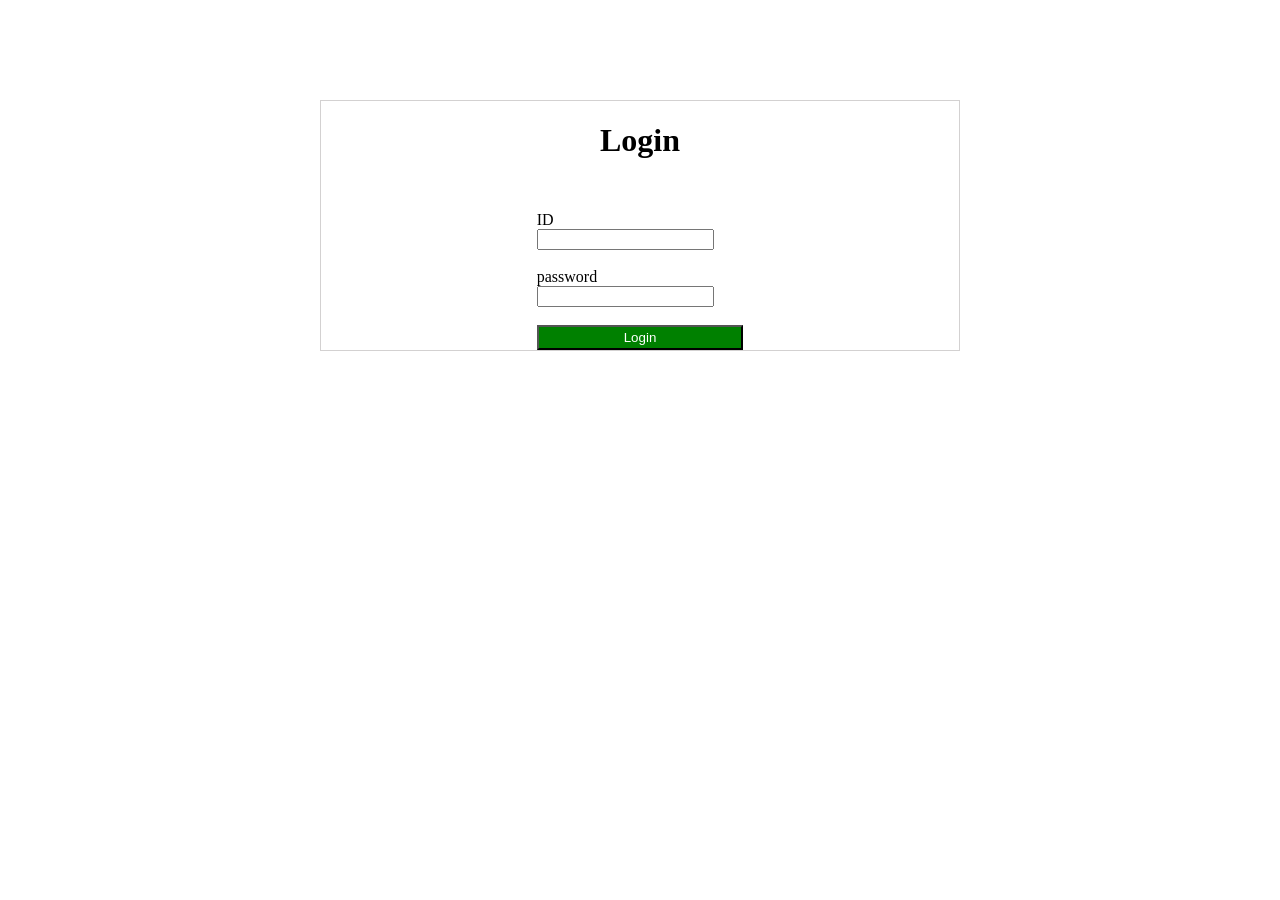
<file: frontend-assignments/Lab-Assignment2/login.html>
<!DOCTYPE html>
<html>

<head>
    <title>Login Page</title>
    <style>
        div{
            display: flex;
            flex-direction: column;
            align-items: center;
            margin-top:100px; 
            gap: 30px;
            height: min-content;
            justify-content: center;
            border: 1px solid rgb(211, 209, 209);
            
            
        }
        body{
            width: 50%;
            margin: auto;
            
        }
        label{
            margin-right: 10px;
        }
        .login{
            padding: 3px 85px;
            background-color: green;
            color: white;
        }

    </style>
</head>

<body>
    <div>
        <h1>Login</h1>
        <form id="myform">
            
            <label for="userid" style="margin-bottom: 15px;">ID</label><br>
            <input type="text" id="userid" ><br>
            <span class="error" id="namerror"></span><br>
            <label for="pass">password</label><br>
            <input type="password" id="pass" ><br>
            <span class="error" id="passerror"></span><br>
            <input type="submit" value="Login" class="login">
        </form>
    </div>
    <script>
        document.getElementById('myform').addEventListener("submit",function(event){
            event.preventDefault();
            let name=document.getElementById('userid').value;
            let password=document.getElementById('pass').value;
            let valid=true;
            document.getElementById('namerror').textContent="";
            document.getElementById('passerror').textContent="";
            if(name.trim()===""){
                document.getElementById('namerror').textContent="Name is req";
                valid=false;
                document.getElementById('userid').style.border="1px solid red"
            }
            if(password.trim()===""){
                document.getElementById('passerror').textContent="Passord is req";
                valid=false;
                document.getElementById('pass').style.border="1px solid red"

            }
            if(valid){
                alert("Form submitted");
                document.getElementById("myform").reset();
            }
        })
    </script>
    

</body>

</html>
</file>
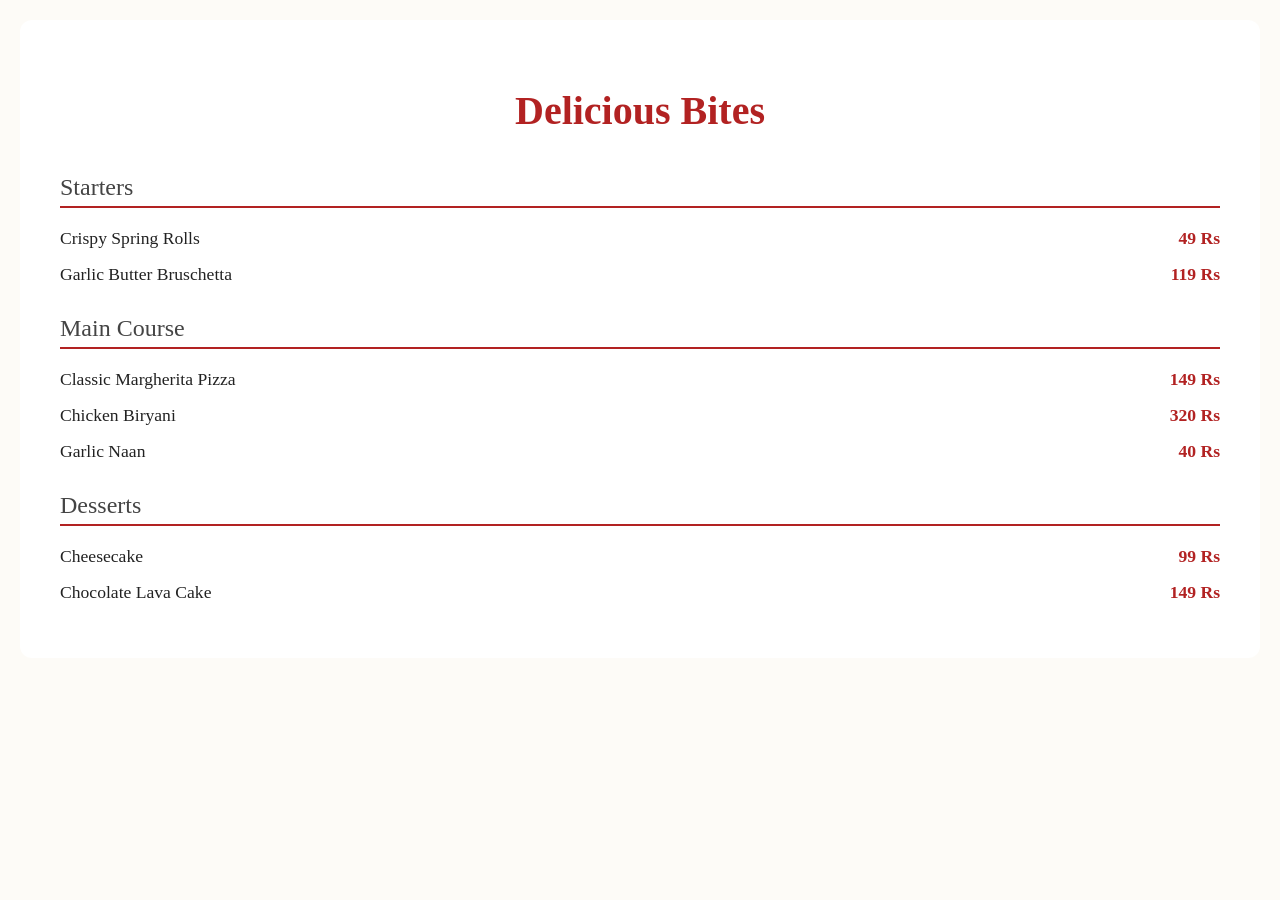
<file: frontend-assignments/Lab-Assignment2/menu.html>
<!DOCTYPE html>
<html lang="en">
<head>
    <meta charset="UTF-8">
    <meta name="viewport" content="width=device-width, initial-scale=1.0">
    <title>Delicious Bites - Menu</title>
    <style>
        body {
            background-color: #fdfbf7;
            color: #333;
            margin: 0;
            padding: 20px;
        }

        .menu-container {
            margin: 0 auto;
            background: #ffffff;
            padding: 40px;
            border-radius: 12px;
        }

        header {
            text-align: center;
            margin-bottom: 40px;
        }

        header h1 {
            font-size: 2.5em;
            color: #b22222;
        }

        .category-title {
            font-size: 1.5em;
            color: #444;
            border-bottom: 2px solid #b22222;
            padding-bottom: 5px;
            margin-top: 30px;
            margin-bottom: 20px;
        }

        .menu-item {
            display: flex;
            justify-content: space-between;
            margin-bottom: 15px;
        }

        .item-info {
            padding-right: 20px;
        }

        .item-name {
            font-size: 1.1em;
            color: #222;
        }

        .item-price {
            font-weight: bold;
            color: #b22222;
            font-size: 1.1em;
        }
    </style>
</head>
<body>

    <div class="menu-container">
        <header>
            <h1>Delicious Bites</h1>
        </header>
        <div class="category-title">Starters</div>
        
        <div class="menu-item">
            <div class="item-info">
                <div class="item-name">Crispy Spring Rolls</div>
            </div>
            <div class="item-price">49 Rs</div>
        </div>

        <div class="menu-item">
            <div class="item-info">
                <div class="item-name">Garlic Butter Bruschetta</div>
            </div>
            <div class="item-price">119 Rs</div>
        </div>
        <div class="category-title">Main Course</div>

        <div class="menu-item">
            <div class="item-info">
                <div class="item-name">Classic Margherita Pizza</div>
            </div>
            <div class="item-price">149 Rs</div>
        </div>

        <div class="menu-item">
            <div class="item-info">
                <div class="item-name">Chicken Biryani</div>
            </div>
            <div class="item-price">320 Rs</div>
        </div>

        <div class="menu-item">
            <div class="item-info">
                <div class="item-name">Garlic Naan</div>
            </div>
            <div class="item-price">40 Rs</div>
        </div>
        <div class="category-title">Desserts</div>

        <div class="menu-item">
            <div class="item-info">
                <div class="item-name">Cheesecake</div>
            </div>
            <div class="item-price">99 Rs</div>
        </div>

        <div class="menu-item">
            <div class="item-info">
                <div class="item-name">Chocolate Lava Cake</div>
            </div>
            <div class="item-price">149 Rs</div>
        </div>
    </div>

</body>
</html>
</file>
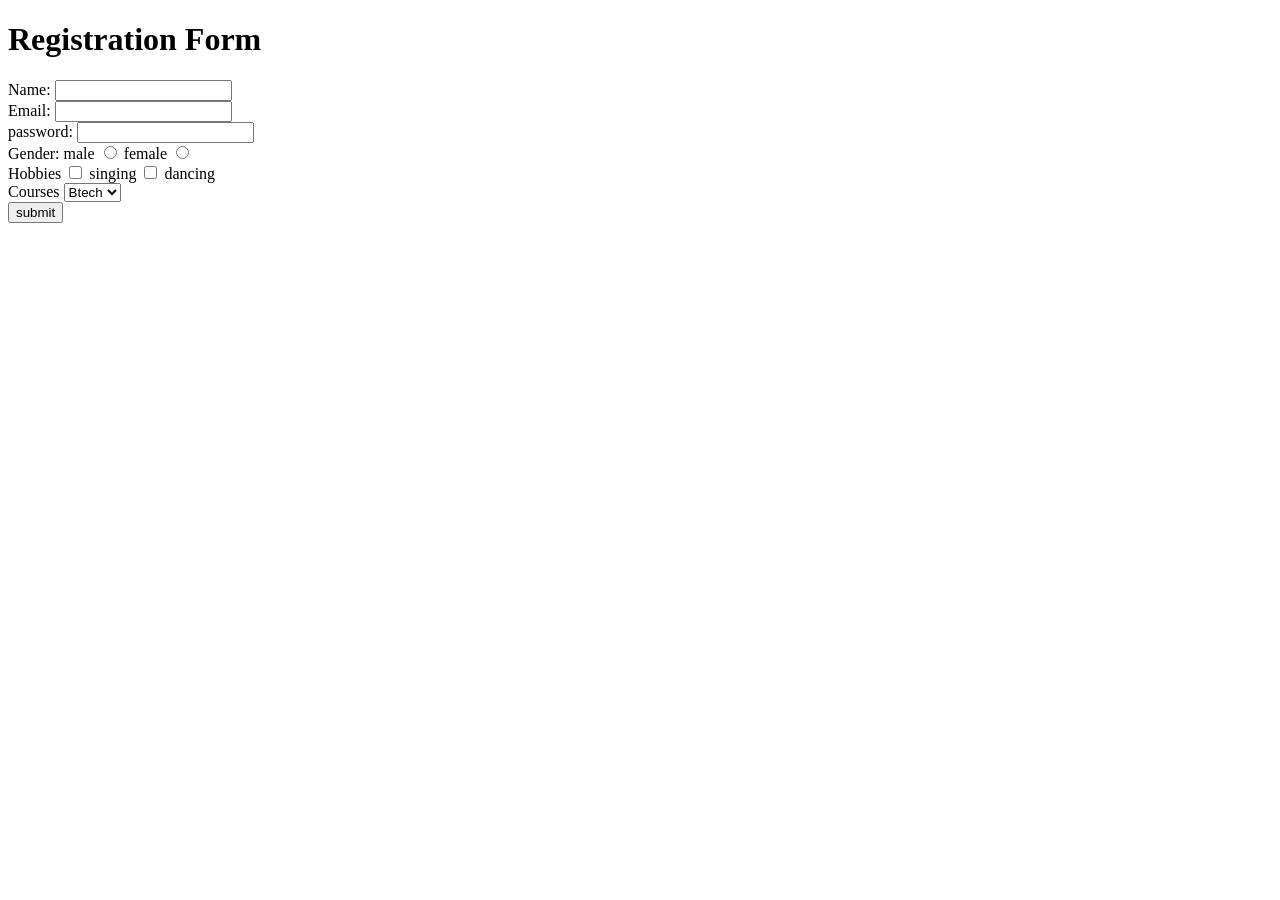
<file: frontend-assignments/Lab-Assignment2/registration.html>
<!DOCTYPE html>
<html>

<head>
    <title>Registration Form</title>
</head>

<body>

    <h1>Registration Form</h1>
    <form>
        <label for="name">Name:</label>
        <input type="text" id="name"><br>
        <label for="email">Email:</label>
        <input type="email" id="email"><br>
        <label for="password">password: </label>
        <input type="password" id="password"><br>
        <label>Gender: </label>
        <label for="male">male</label>
        <input type="radio" id="male" name="gender">
        <label for="female">female</label>
        <input type="radio" id="female" name="gender"><br>
        <label>Hobbies</label>
        <input type="checkbox" id="singing" name="Hobby">
        <label for="singing">singing</label>
        <input type="checkbox" id="dancing" name="Hobby">
        <label for="dancing">dancing</label>
        <br><label for="Course">Courses</label>
        <select id="Course">
            <option>Btech</option>
            <option>BCA</option>
            <option>BBA</option>
        </select><br>
        <input type="submit" value="submit">
    </form>


</body>

</html>
</file>
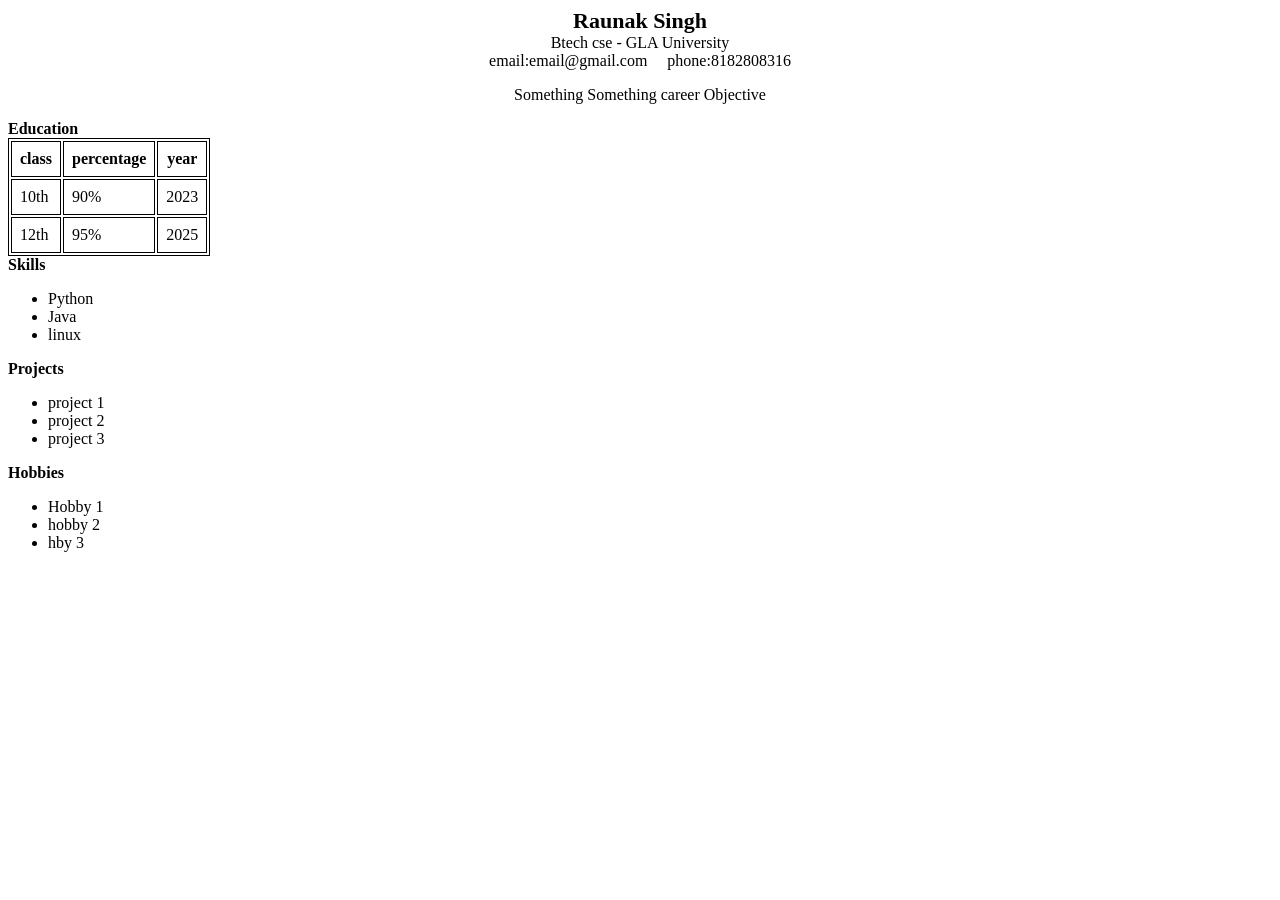
<file: frontend-assignments/Lab-Assignment2/resume.html>
<!DOCTYPE html>
<html>
<head>
    <title>My Resume</title>
    <style>
        .heading{
            display: flex;
            flex-direction: column;
            align-items: center;
        }
        .name{
            font-size: 22px;
        }
        table{
            border: 1px solid black;
        }
        th,td{
            border: 1px solid black;
            padding: 8px;

        }
        .contact{
            display: flex;
            flex-direction: row;
            gap: 20px;
        }
    </style>
</head>
<body>
    <div class="heading">
        <div class="name"><strong>Raunak Singh</strong></div>
        <div>Btech cse - GLA University</div>
        <div class="contact">
            <div class="email">email:email@gmail.com</div>
            <div class="phone">phone:8182808316</div>
        </div>
        <p>Something Something career Objective</p>
    </div>
    <div><strong>Education</strong></div>
        <table>
            <tr>
                <th>class</th>
                <th>percentage</th>
                <th>year</th>
            </tr>
            <tr>
                <td>10th</td>
                <td>90%</td>
                <td>2023</td>
            </tr>
            <tr>
                <td>12th</td>
                <td>95%</td>
                <td>2025</td>
            </tr>
        </table>
    <div><strong>Skills</strong></div>
    <ul>
        <li>Python</li>
        <li>Java</li>
        <li>linux</li>
    </ul>
    <div><strong>Projects</strong></div>
    <ul>
        <li>project 1</li>
        <li>project 2</li>
        <li>project 3</li>
    </ul>
    <div><strong>Hobbies</strong></div>
    <ul>
        <li>Hobby 1</li>
        <li>hobby 2</li>
        <li>hby 3</li>
    </ul>
</body>
</html>
</file>
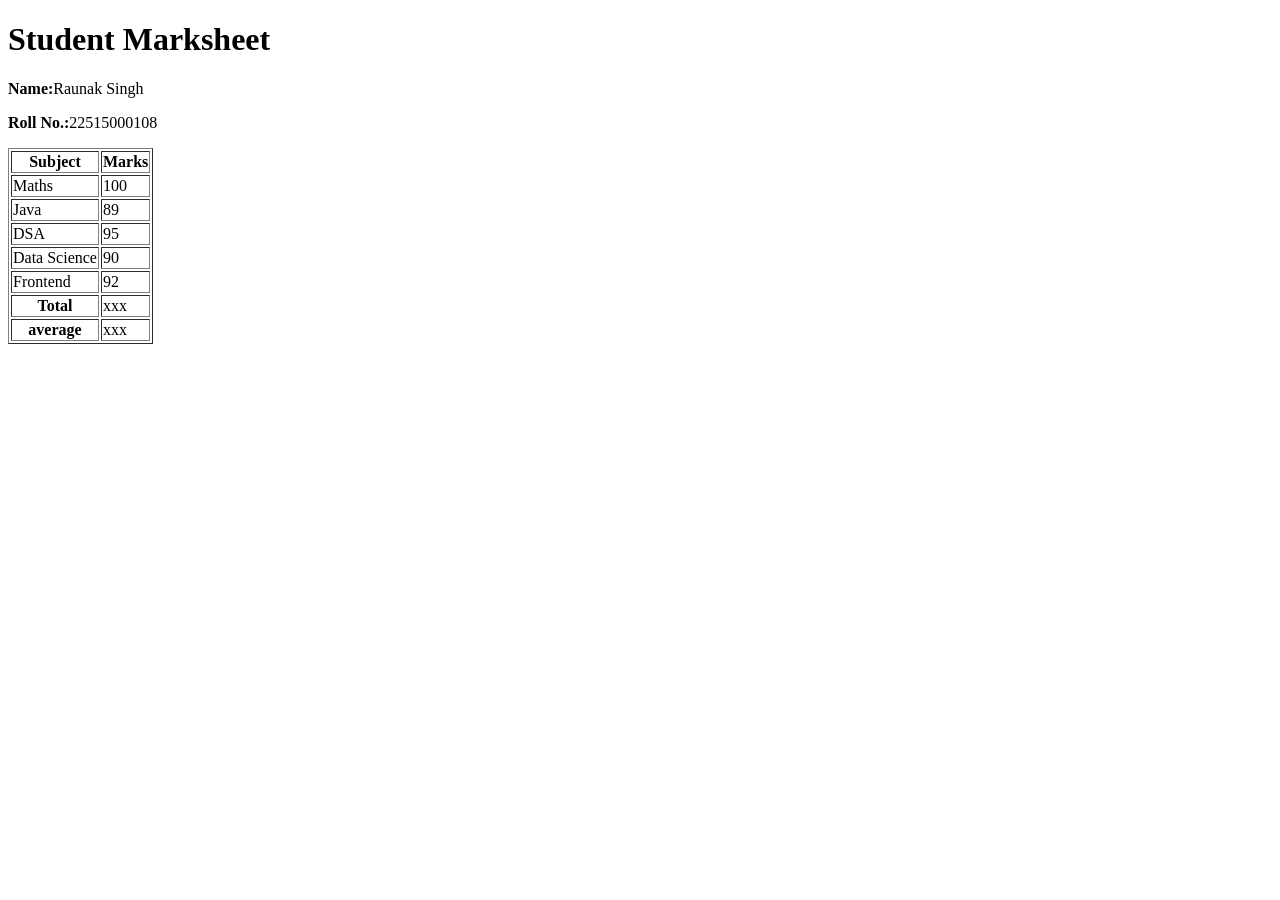
<file: frontend-assignments/Lab-Assignment2/Student_Marksheet.html>
<!DOCTYPE html>
<html>
    <head>
        <title>Student Marksheet</title>
    </head>
    <body>
        <h1>Student Marksheet</h1>
        <p><strong>Name:</strong>Raunak Singh</p>
        <p><strong>Roll No.:</strong>22515000108</p> 
        <table border="1">
            <tr>
                <th>Subject</th>
                <th>Marks</th>
            </tr>
            <tr>
                <td>Maths</td>
                <td>100</td>
            </tr>
            <tr>
                <td>Java</td>
                <td>89</td>
            </tr>
            <tr>
                <td>DSA</td>
                <td>95</td>
            </tr>
            <tr>
                <td>Data Science</td>
                <td>90</td>
            </tr>
            <tr>
                <td>Frontend</td>
                <td>92</td>
            </tr>
            <tr>
                <th>Total</th>
                <td>xxx</td>
            </tr>
            <tr>
                <th>average</th>
                <td>xxx</td>
            </tr>
        </table>
    </body>
</html>
</file>
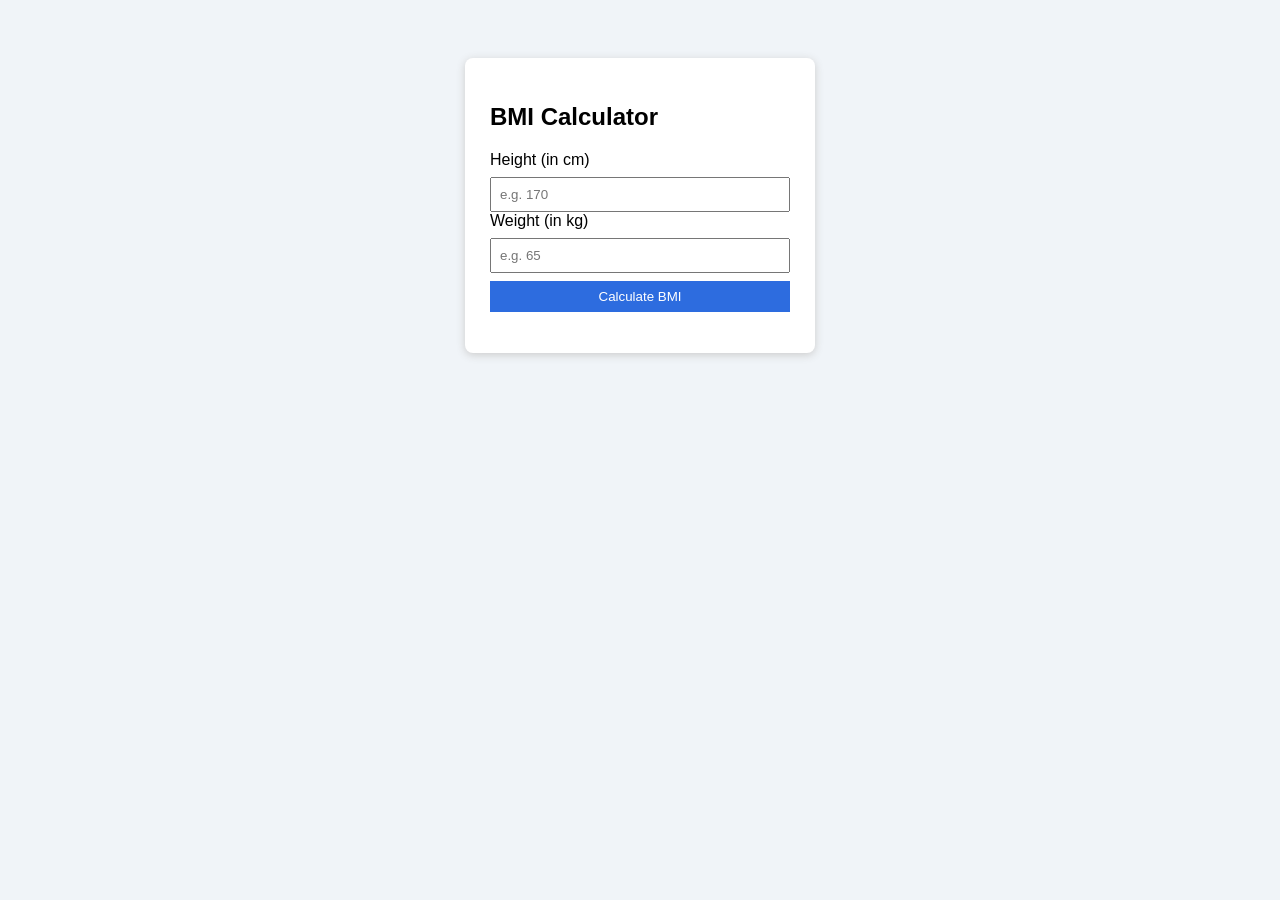
<file: frontend-assignments/Lab-Assignment3/bmiCalculator.html>
<!DOCTYPE html>
<html lang="en">

<head>
    <meta charset="UTF-8">
    <meta name="viewport" content="width=device-width, initial-scale=1">
    <title>BMI Calculator</title>
    <style>
        body {
            font-family: Arial, sans-serif;
            background: #f0f4f8;
            display: flex;
            justify-content: center;
            padding-top: 50px;
        }

        .box {
            background: white;
            padding: 25px;
            border-radius: 8px;
            width: 300px;
            box-shadow: 0 2px 8px #ccc;
        }

        input,
        button {
            width: 100%;
            padding: 8px;
            margin-top: 8px;
            box-sizing: border-box;
        }

        button {
            background: #2d6cdf;
            color: white;
            border: none;
            cursor: pointer;
        }

        #result {
            margin-top: 15px;
            font-weight: bold;
        }
    </style>
</head>

<body>
    <div class="box">
        <h2>BMI Calculator</h2>

        <label>Height (in cm)</label>
        <input type="number" id="height" placeholder="e.g. 170">

        <label>Weight (in kg)</label>
        <input type="number" id="weight" placeholder="e.g. 65">

        <button onclick="calculateBMI()">Calculate BMI</button>

        <p id="result"></p>
    </div>

    <script>
        function calculateBMI() {
            var height = document.getElementById("height").value;
            var weight = document.getElementById("weight").value;
            var result = document.getElementById("result");

            if (height === "" || weight === "" || height <= 0 || weight <= 0) {
                result.innerText = "Please enter valid height and weight.";
                return;
            }
            var heightInMeters = height / 100;
            var bmi = weight / (heightInMeters * heightInMeters);
            var category = "";
            if (bmi < 18.5) {
                category = "Underweight";
            } else if (bmi < 25) {
                category = "Normal";
            } else {
                category = "Overweight";
            }
            result.innerText = "Your BMI is " + bmi.toFixed(1) + " (" + category + ")";
        }
    </script>
</body>

</html>
</file>
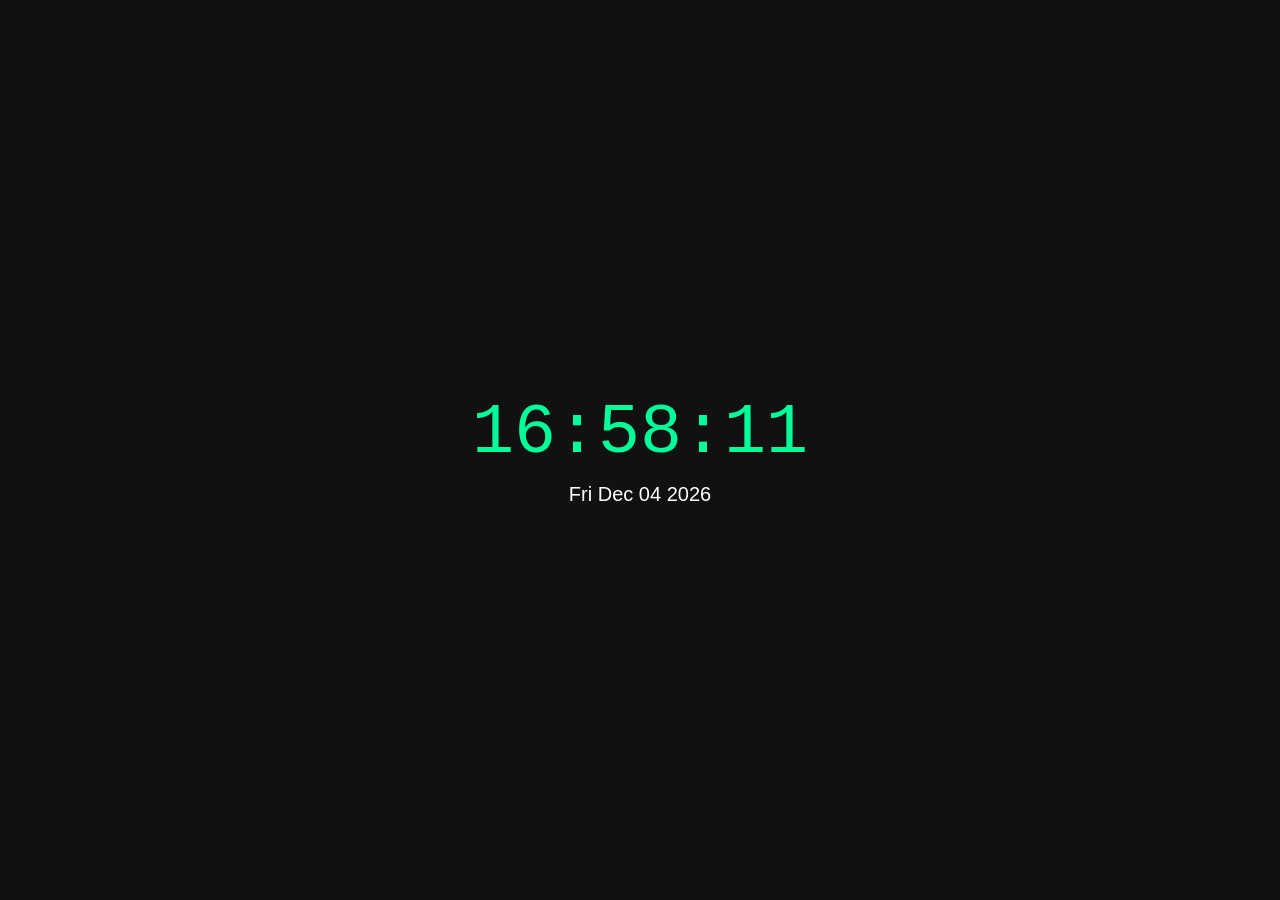
<file: frontend-assignments/Lab-Assignment3/clock.html>
<!DOCTYPE html>
<html lang="en">

<head>
    <meta charset="UTF-8">
    <meta name="viewport" content="width=device-width, initial-scale=1">
    <title>Digital Clock</title>
    <style>
        body {
            background: #111;
            display: flex;
            flex-direction: column;
            align-items: center;
            justify-content: center;
            height: 100vh;
            margin: 0;
            font-family: Arial, sans-serif;
        }

        #clock {
            color: #00ff99;
            font-size: 70px;
            font-family: "Courier New", monospace;
        }

        #date {
            color: white;
            font-size: 20px;
            margin-top: 10px;
        }
    </style>
</head>

<body>
    <div id="clock"></div>
    <div id="date"></div>

    <script>
        function showTime() {
            var now = new Date();

            var hours = now.getHours();
            var minutes = now.getMinutes();
            var seconds = now.getSeconds();

            if (hours < 10) { hours = "0" + hours; }
            if (minutes < 10) { minutes = "0" + minutes; }
            if (seconds < 10) { seconds = "0" + seconds; }

            document.getElementById("clock").innerText = hours + ":" + minutes + ":" + seconds;
            document.getElementById("date").innerText = now.toDateString();
        }

        showTime();
        setInterval(showTime, 1000);
    </script>
</body>

</html>
</file>
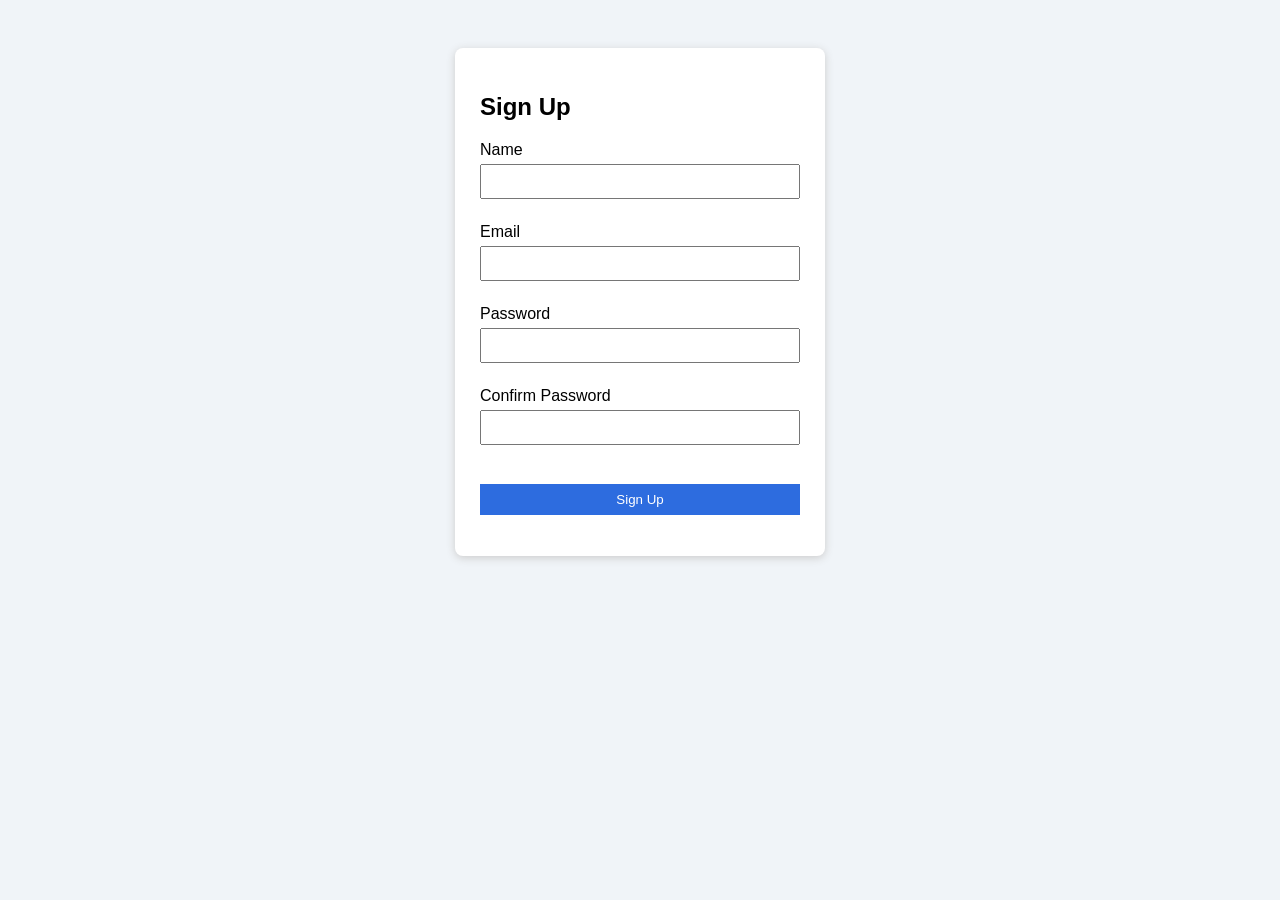
<file: frontend-assignments/Lab-Assignment3/signup.html>
<!DOCTYPE html>
<html lang="en">

<head>
    <meta charset="UTF-8">
    <meta name="viewport" content="width=device-width, initial-scale=1">
    <title>Signup Page</title>
    <style>
        body {
            font-family: Arial, sans-serif;
            background: #f0f4f8;
            display: flex;
            justify-content: center;
            padding-top: 40px;
        }

        .box {
            background: white;
            padding: 25px;
            border-radius: 8px;
            width: 320px;
            box-shadow: 0 2px 8px #ccc;
        }

        input,
        button {
            width: 100%;
            padding: 8px;
            margin-top: 5px;
            box-sizing: border-box;
        }

        button {
            background: #2d6cdf;
            color: white;
            border: none;
            cursor: pointer;
            margin-top: 15px;
        }

        .error {
            color: red;
            font-size: 13px;
            height: 16px;
            margin-bottom: 8px;
        }

        #success {
            color: green;
            font-weight: bold;
            margin-top: 10px;
        }
    </style>
</head>

<body>
    <div class="box">
        <h2>Sign Up</h2>

        <form onsubmit="return validateForm()">
            <label>Name</label>
            <input type="text" id="name">
            <div class="error" id="nameError"></div>

            <label>Email</label>
            <input type="text" id="email">
            <div class="error" id="emailError"></div>

            <label>Password</label>
            <input type="password" id="password">
            <div class="error" id="passwordError"></div>

            <label>Confirm Password</label>
            <input type="password" id="confirm">
            <div class="error" id="confirmError"></div>

            <button type="submit">Sign Up</button>
        </form>

        <p id="success"></p>
    </div>

    <script>
        function validateForm() {
            var name = document.getElementById("name").value;
            var email = document.getElementById("email").value;
            var password = document.getElementById("password").value;
            var confirm = document.getElementById("confirm").value;

            document.getElementById("nameError").innerText = "";
            document.getElementById("emailError").innerText = "";
            document.getElementById("passwordError").innerText = "";
            document.getElementById("confirmError").innerText = "";
            document.getElementById("success").innerText = "";

            var isValid = true;

            if (name.trim() === "") {
                document.getElementById("nameError").innerText = "Name is required.";
                isValid = false;
            }
            if (email.indexOf("@") === -1 || email.indexOf(".") === -1) {
                document.getElementById("emailError").innerText = "Enter a valid email.";
                isValid = false;
            }
            if (password.length < 6) {
                document.getElementById("passwordError").innerText = "Password must be at least 6 characters.";
                isValid = false;
            }
            if (confirm !== password || confirm === "") {
                document.getElementById("confirmError").innerText = "Passwords do not match.";
                isValid = false;
            }
            if (isValid) {
                document.getElementById("success").innerText = "Signup successful!";
            }
            return false;
        }
    </script>
</body>

</html>
</file>
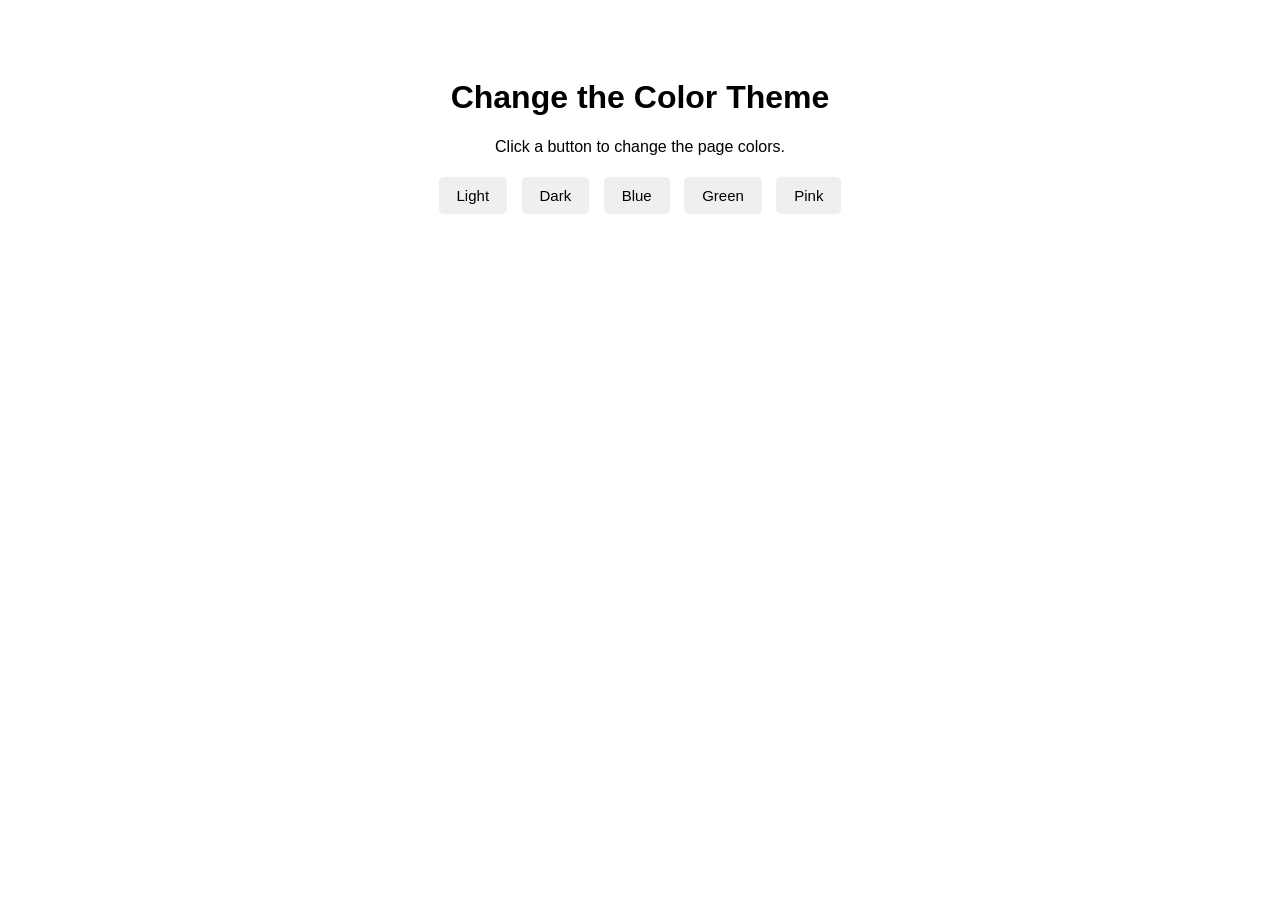
<file: frontend-assignments/Lab-Assignment3/theme.html>
<!DOCTYPE html>
<html lang="en">

<head>
    <meta charset="UTF-8">
    <meta name="viewport" content="width=device-width, initial-scale=1">
    <title>Color Theme Changer</title>
    <style>
        body {
            font-family: Arial, sans-serif;
            text-align: center;
            padding: 50px;
            background: white;
            color: black;
        }

        button {
            padding: 10px 18px;
            margin: 5px;
            border: none;
            border-radius: 5px;
            cursor: pointer;
            font-size: 15px;
        }
    </style>
</head>

<body>
    <h1>Change the Color Theme</h1>
    <p>Click a button to change the page colors.</p>

    <button onclick="setTheme('white', 'black')">Light</button>
    <button onclick="setTheme('#222', 'white')">Dark</button>
    <button onclick="setTheme('#d6ecff', '#003366')">Blue</button>
    <button onclick="setTheme('#d8f5d8', '#14532d')">Green</button>
    <button onclick="setTheme('#ffe0e6', '#7a0026')">Pink</button>

    <script>
        function setTheme(bgColor, textColor) {
            document.body.style.backgroundColor = bgColor;
            document.body.style.color = textColor;
        }
    </script>
</body>

</html>
</file>
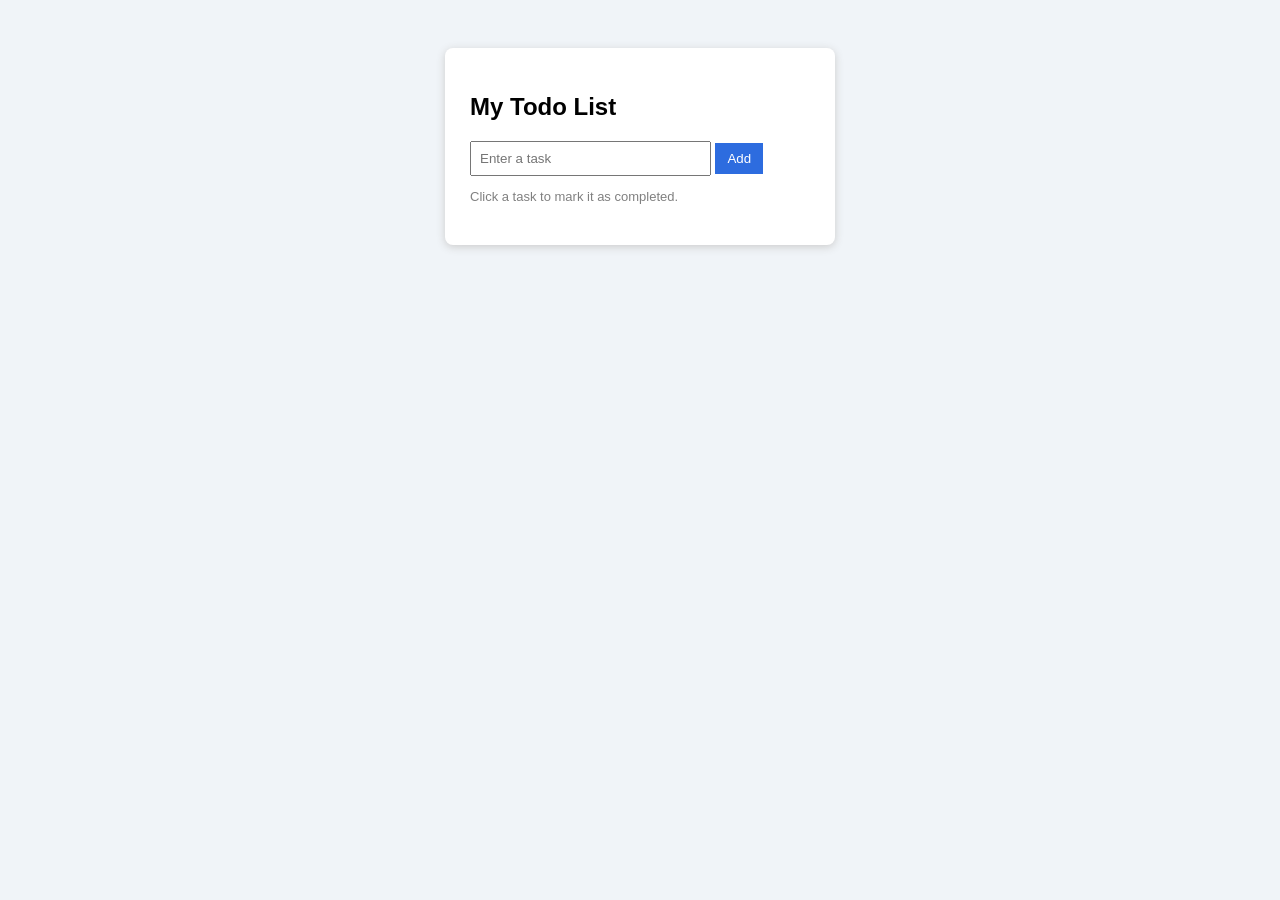
<file: frontend-assignments/Lab-Assignment3/todoApp.html>
<!DOCTYPE html>
<html lang="en">

<head>
    <meta charset="UTF-8">
    <meta name="viewport" content="width=device-width, initial-scale=1">
    <title>Todo List</title>
    <style>
        body {
            font-family: Arial, sans-serif;
            background: #f0f4f8;
            display: flex;
            justify-content: center;
            padding-top: 40px;
        }

        .box {
            background: white;
            padding: 25px;
            border-radius: 8px;
            width: 340px;
            box-shadow: 0 2px 8px #ccc;
        }

        #taskInput {
            width: 65%;
            padding: 8px;
        }

        #addBtn {
            padding: 8px 12px;
            background: #2d6cdf;
            color: white;
            border: none;
            cursor: pointer;
        }

        ul {
            list-style: none;
            padding: 0;
        }

        li {
            display: flex;
            justify-content: space-between;
            align-items: center;
            padding: 8px 0;
            border-bottom: 1px solid #ddd;
        }

        .task {
            cursor: pointer;
        }

        .completed {
            text-decoration: line-through;
            color: gray;
        }

        .deleteBtn {
            background: #d33;
            color: white;
            border: none;
            cursor: pointer;
            padding: 4px 8px;
        }
    </style>
</head>

<body>
    <div class="box">
        <h2>My Todo List</h2>

        <input type="text" id="taskInput" placeholder="Enter a task">
        <button id="addBtn" onclick="addTask()">Add</button>

        <p style="font-size:13px; color:gray;">Click a task to mark it as completed.</p>

        <ul id="taskList"></ul>
    </div>

    <script>
        function addTask() {
            var input = document.getElementById("taskInput");
            var text = input.value;

            if (text.trim() === "") {
                alert("Please enter a task.");
                return;
            }

            var li = document.createElement("li");

            var span = document.createElement("span");
            span.innerText = text;
            span.className = "task";
            span.onclick = function () {
                span.classList.toggle("completed");
            };

            var deleteBtn = document.createElement("button");
            deleteBtn.innerText = "Delete";
            deleteBtn.className = "deleteBtn";
            deleteBtn.onclick = function () {
                li.remove();
            };

            li.appendChild(span);
            li.appendChild(deleteBtn);
            document.getElementById("taskList").appendChild(li);

            input.value = "";
        }
    </script>
</body>

</html>
</file>
